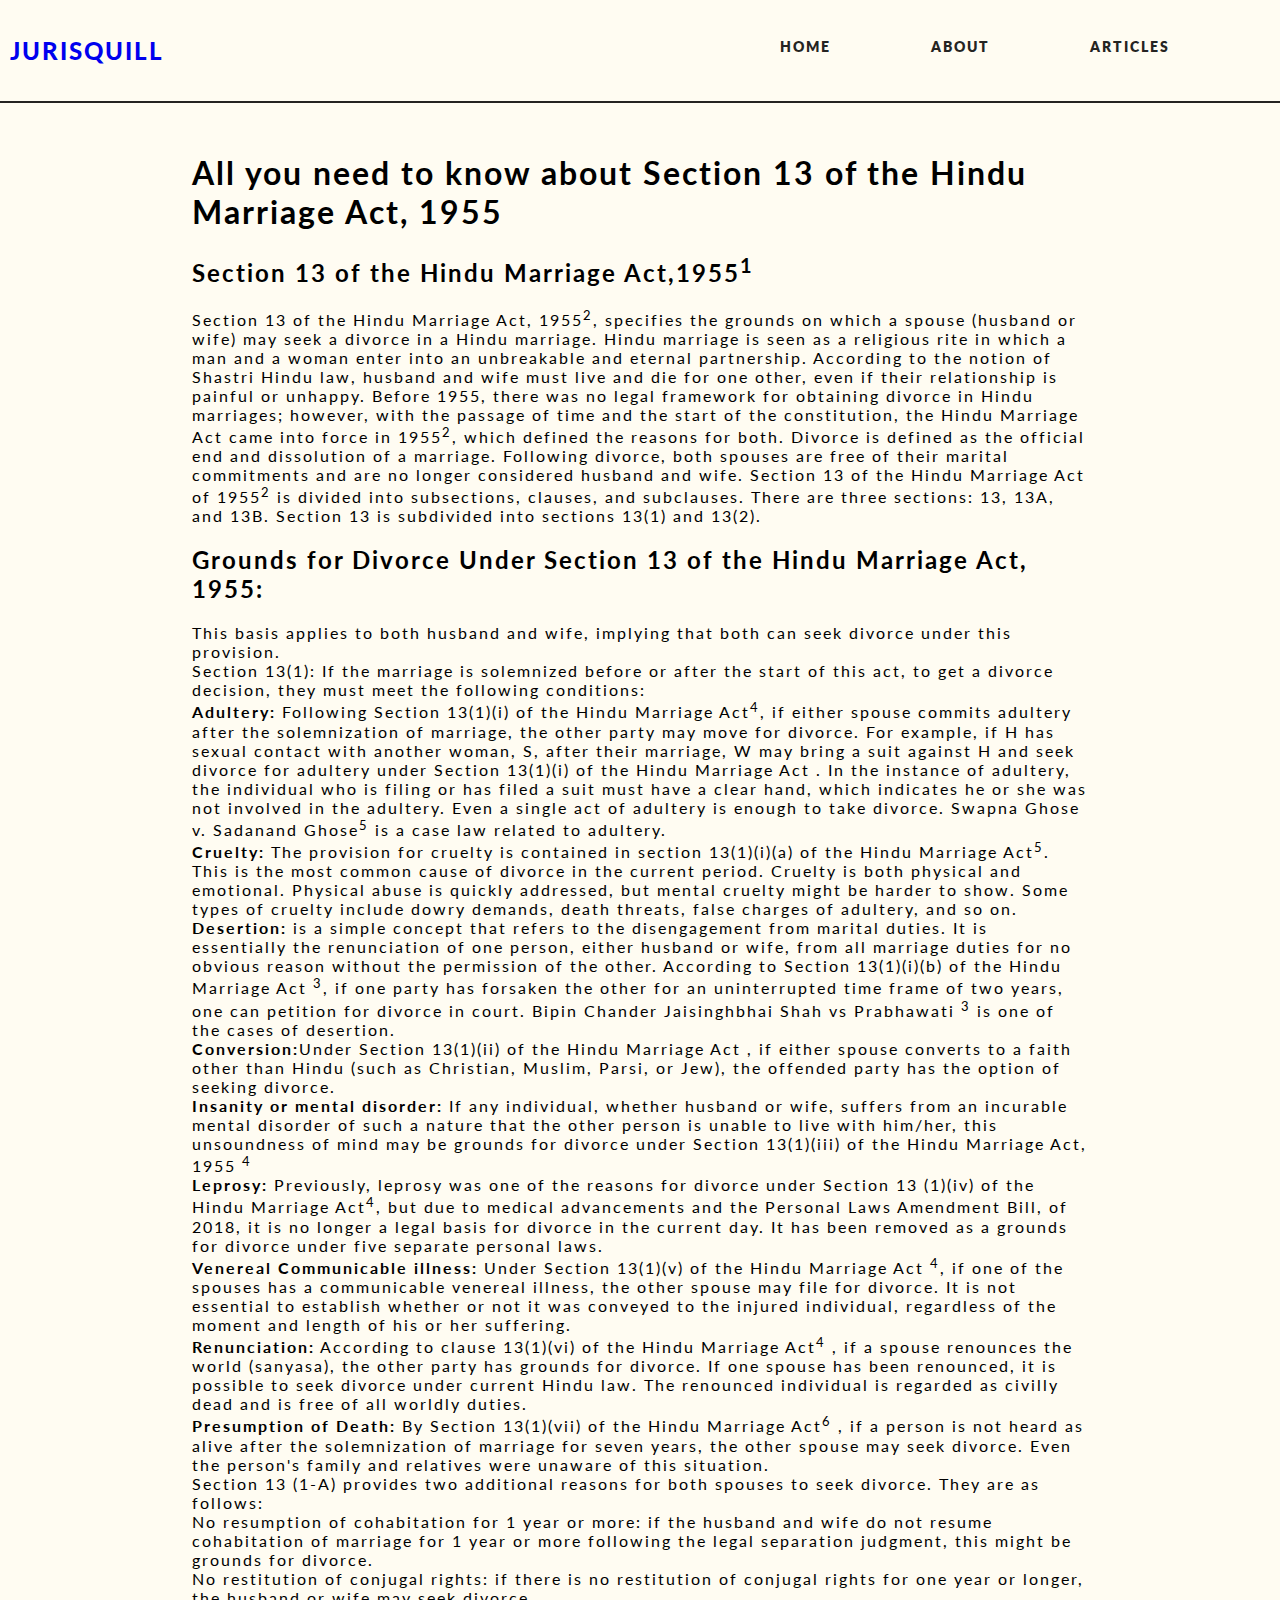
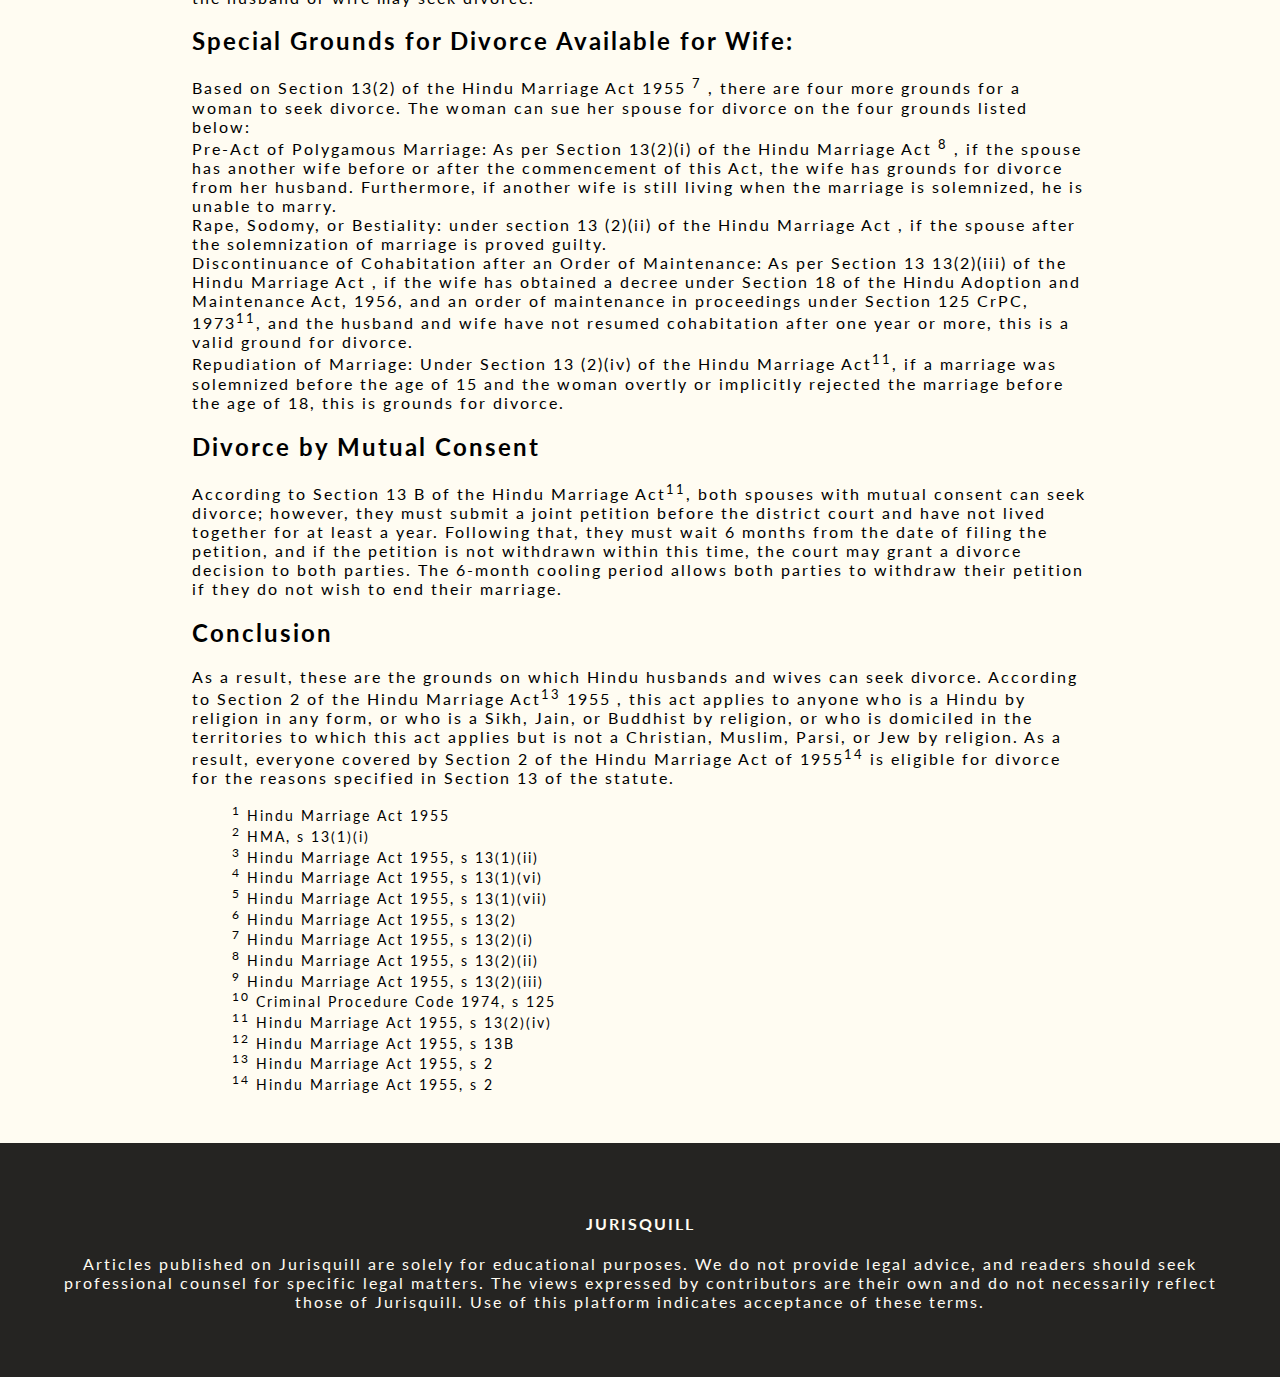
<file: Articles/article1.html>
<!DOCTYPE html>

<html>
  <head>
    <meta charset="utf-8" />
    <meta http-equiv="X-UA-Compatible" content="IE=edge" />
    <title>JURISQUILL</title>
    <meta name="description" content="" />
    <meta name="viewport" content="width=device-width, initial-scale=1" />
    <link rel="stylesheet" href="../style.css" />
  </head>
  <body>
    <div class="App">
      <!-- navigation start here -->
      <nav class="nav-container">
        <div class="logo">
          <a href="../index.html"> <h1>JURISQUILL</h1></a>
        </div>
        <div class="links">
          <ul>
            <a href="../index.html"><li>HOME</li></a>
            <a href="../pages/about.html"><li>ABOUT</li></a>
            <a href="../pages/articles.html"><li>ARTICLES</li></a>
          </ul>
        </div>
      </nav>
      <div class="articles">
        <h1>
          All you need to know about Section 13 of the Hindu Marriage Act, 1955
        </h1>
        <h2>Section 13 of the Hindu Marriage Act,1955<sup>1</sup></h2>
        <p>
          Section 13 of the Hindu Marriage Act, 1955<sup>2</sup>, specifies the
          grounds on which a spouse (husband or wife) may seek a divorce in a
          Hindu marriage. Hindu marriage is seen as a religious rite in which a
          man and a woman enter into an unbreakable and eternal partnership.
          According to the notion of Shastri Hindu law, husband and wife must
          live and die for one other, even if their relationship is painful or
          unhappy. Before 1955, there was no legal framework for obtaining
          divorce in Hindu marriages; however, with the passage of time and the
          start of the constitution, the Hindu Marriage Act came into force in
          1955<sup>2</sup>, which defined the reasons for both. Divorce is
          defined as the official end and dissolution of a marriage. Following
          divorce, both spouses are free of their marital commitments and are no
          longer considered husband and wife. Section 13 of the Hindu Marriage
          Act of 1955<sup>2</sup> is divided into subsections, clauses, and
          subclauses. There are three sections: 13, 13A, and 13B. Section 13 is
          subdivided into sections 13(1) and 13(2).
        </p>

        <h2>
          Grounds for Divorce Under Section 13 of the Hindu Marriage Act, 1955:
        </h2>
        <p>
          This basis applies to both husband and wife, implying that both can
          seek divorce under this provision. <br />
          Section 13(1): If the marriage is solemnized before or after the start
          of this act, to get a divorce decision, they must meet the following
          conditions: <br />
          <strong>Adultery:</strong> Following Section 13(1)(i) of the Hindu
          Marriage Act<sup>4</sup>, if either spouse commits adultery after the
          solemnization of marriage, the other party may move for divorce. For
          example, if H has sexual contact with another woman, S, after their
          marriage, W may bring a suit against H and seek divorce for adultery
          under Section 13(1)(i) of the Hindu Marriage Act . In the instance of
          adultery, the individual who is filing or has filed a suit must have a
          clear hand, which indicates he or she was not involved in the
          adultery. Even a single act of adultery is enough to take divorce.
          Swapna Ghose v. Sadanand Ghose<sup>5</sup>
          is a case law related to adultery.
          <br />
          <strong> Cruelty:</strong> The provision for cruelty is contained in
          section 13(1)(i)(a) of the Hindu Marriage Act<sup>5</sup>. This is the
          most common cause of divorce in the current period. Cruelty is both
          physical and emotional. Physical abuse is quickly addressed, but
          mental cruelty might be harder to show. Some types of cruelty include
          dowry demands, death threats, false charges of adultery, and so on.
          <br />
          <strong>Desertion:</strong>
          is a simple concept that refers to the disengagement from marital
          duties. It is essentially the renunciation of one person, either
          husband or wife, from all marriage duties for no obvious reason
          without the permission of the other. According to Section 13(1)(i)(b)
          of the Hindu Marriage Act <sup>3</sup>, if one party has forsaken the
          other for an uninterrupted time frame of two years, one can petition
          for divorce in court. Bipin Chander Jaisinghbhai Shah vs Prabhawati
          <sup>3</sup> is one of the cases of desertion.
          <br />
          <strong>Conversion:</strong>Under Section 13(1)(ii) of the Hindu
          Marriage Act , if either spouse converts to a faith other than Hindu
          (such as Christian, Muslim, Parsi, or Jew), the offended party has the
          option of seeking divorce.
          <br />
          <strong>Insanity or mental disorder:</strong>
          If any individual, whether husband or wife, suffers from an incurable
          mental disorder of such a nature that the other person is unable to
          live with him/her, this unsoundness of mind may be grounds for divorce
          under Section 13(1)(iii) of the Hindu Marriage Act, 1955 <sup>4</sup>
          <br />
          <strong>Leprosy:</strong> Previously, leprosy was one of the reasons
          for divorce under Section 13 (1)(iv) of the Hindu Marriage
          Act<sup>4</sup>, but due to medical advancements and the Personal Laws
          Amendment Bill, of 2018, it is no longer a legal basis for divorce in
          the current day. It has been removed as a grounds for divorce under
          five separate personal laws.
          <br />
          <strong>Venereal Communicable illness:</strong>
          Under Section 13(1)(v) of the Hindu Marriage Act <sup>4</sup>, if one
          of the spouses has a communicable venereal illness, the other spouse
          may file for divorce. It is not essential to establish whether or not
          it was conveyed to the injured individual, regardless of the moment
          and length of his or her suffering. <br />
          <strong>Renunciation:</strong>
          According to clause 13(1)(vi) of the Hindu Marriage Act<sup>4</sup> ,
          if a spouse renounces the world (sanyasa), the other party has grounds
          for divorce. If one spouse has been renounced, it is possible to seek
          divorce under current Hindu law. The renounced individual is regarded
          as civilly dead and is free of all worldly duties. <br />
          <strong> Presumption of Death:</strong>
          By Section 13(1)(vii) of the Hindu Marriage Act<sup>6</sup> , if a
          person is not heard as alive after the solemnization of marriage for
          seven years, the other spouse may seek divorce. Even the person's
          family and relatives were unaware of this situation. <br />
          Section 13 (1-A) provides two additional reasons for both spouses to
          seek divorce. They are as follows: <br />
          No resumption of cohabitation for 1 year or more: if the husband and
          wife do not resume cohabitation of marriage for 1 year or more
          following the legal separation judgment, this might be grounds for
          divorce. <br />
          No restitution of conjugal rights: if there is no restitution of
          conjugal rights for one year or longer, the husband or wife may seek
          divorce. <br />
        </p>

        <h2>Special Grounds for Divorce Available for Wife:</h2>
        <p>
          Based on Section 13(2) of the Hindu Marriage Act 1955 <sup>7</sup> ,
          there are four more grounds for a woman to seek divorce. The woman can
          sue her spouse for divorce on the four grounds listed below: <br />
          Pre-Act of Polygamous Marriage: As per Section 13(2)(i) of the Hindu
          Marriage Act <sup>8</sup> , if the spouse has another wife before or
          after the commencement of this Act, the wife has grounds for divorce
          from her husband. Furthermore, if another wife is still living when
          the marriage is solemnized, he is unable to marry. <br />
          Rape, Sodomy, or Bestiality: under section 13 (2)(ii) of the Hindu
          Marriage Act , if the spouse after the solemnization of marriage is
          proved guilty. <br />
          Discontinuance of Cohabitation after an Order of Maintenance: As per
          Section 13 13(2)(iii) of the Hindu Marriage Act , if the wife has
          obtained a decree under Section 18 of the Hindu Adoption and
          Maintenance Act, 1956, and an order of maintenance in proceedings
          under Section 125 CrPC, 1973<sup>11</sup>, and the husband and wife
          have not resumed cohabitation after one year or more, this is a valid
          ground for divorce. <br />
          Repudiation of Marriage: Under Section 13 (2)(iv) of the Hindu
          Marriage Act<sup>11</sup>, if a marriage was solemnized before the age
          of 15 and the woman overtly or implicitly rejected the marriage before
          the age of 18, this is grounds for divorce. <br />
        </p>

        <h2>Divorce by Mutual Consent</h2>
        <p>
          According to Section 13 B of the Hindu Marriage Act<sup>11</sup>, both
          spouses with mutual consent can seek divorce; however, they must
          submit a joint petition before the district court and have not lived
          together for at least a year. Following that, they must wait 6 months
          from the date of filing the petition, and if the petition is not
          withdrawn within this time, the court may grant a divorce decision to
          both parties. The 6-month cooling period allows both parties to
          withdraw their petition if they do not wish to end their marriage.
        </p>

        <h2>Conclusion</h2>
        <p>
          As a result, these are the grounds on which Hindu husbands and wives
          can seek divorce. According to Section 2 of the Hindu Marriage Act<sup
            >13</sup
          >
          1955 , this act applies to anyone who is a Hindu by religion in any
          form, or who is a Sikh, Jain, or Buddhist by religion, or who is
          domiciled in the territories to which this act applies but is not a
          Christian, Muslim, Parsi, or Jew by religion. As a result, everyone
          covered by Section 2 of the Hindu Marriage Act of 1955<sup>14</sup> is
          eligible for divorce for the reasons specified in Section 13 of the
          statute.
        </p>
        <ul>
          <li><sup>1</sup> Hindu Marriage Act 1955</li>
          <li><sup>2</sup> HMA, s 13(1)(i)</li>
          <li><sup>3</sup> Hindu Marriage Act 1955, s 13(1)(ii)</li>
          <li><sup>4</sup> Hindu Marriage Act 1955, s 13(1)(vi)</li>
          <li><sup>5</sup> Hindu Marriage Act 1955, s 13(1)(vii)</li>
          <li><sup>6</sup> Hindu Marriage Act 1955, s 13(2)</li>
          <li><sup>7</sup> Hindu Marriage Act 1955, s 13(2)(i)</li>
          <li><sup>8</sup> Hindu Marriage Act 1955, s 13(2)(ii)</li>
          <li><sup>9</sup> Hindu Marriage Act 1955, s 13(2)(iii)</li>
          <li><sup>10</sup> Criminal Procedure Code 1974, s 125</li>
          <li><sup>11</sup> Hindu Marriage Act 1955, s 13(2)(iv)</li>
          <li><sup>12</sup> Hindu Marriage Act 1955, s 13B</li>
          <li><sup>13</sup> Hindu Marriage Act 1955, s 2</li>
          <li><sup>14</sup> Hindu Marriage Act 1955, s 2</li>
        </ul>
      </div>
      <!--Footer-->
      <div class="footer">
        <h4>JURISQUILL</h4>
        <p>
          Articles published on Jurisquill are solely for educational purposes.
          We do not provide legal advice, and readers should seek professional
          counsel for specific legal matters. The views expressed by
          contributors are their own and do not necessarily reflect those of
          Jurisquill. Use of this platform indicates acceptance of these terms.
        </p>
      </div>
    </div>
    <script src="" async defer></script>
  </body>
</html>
</file>
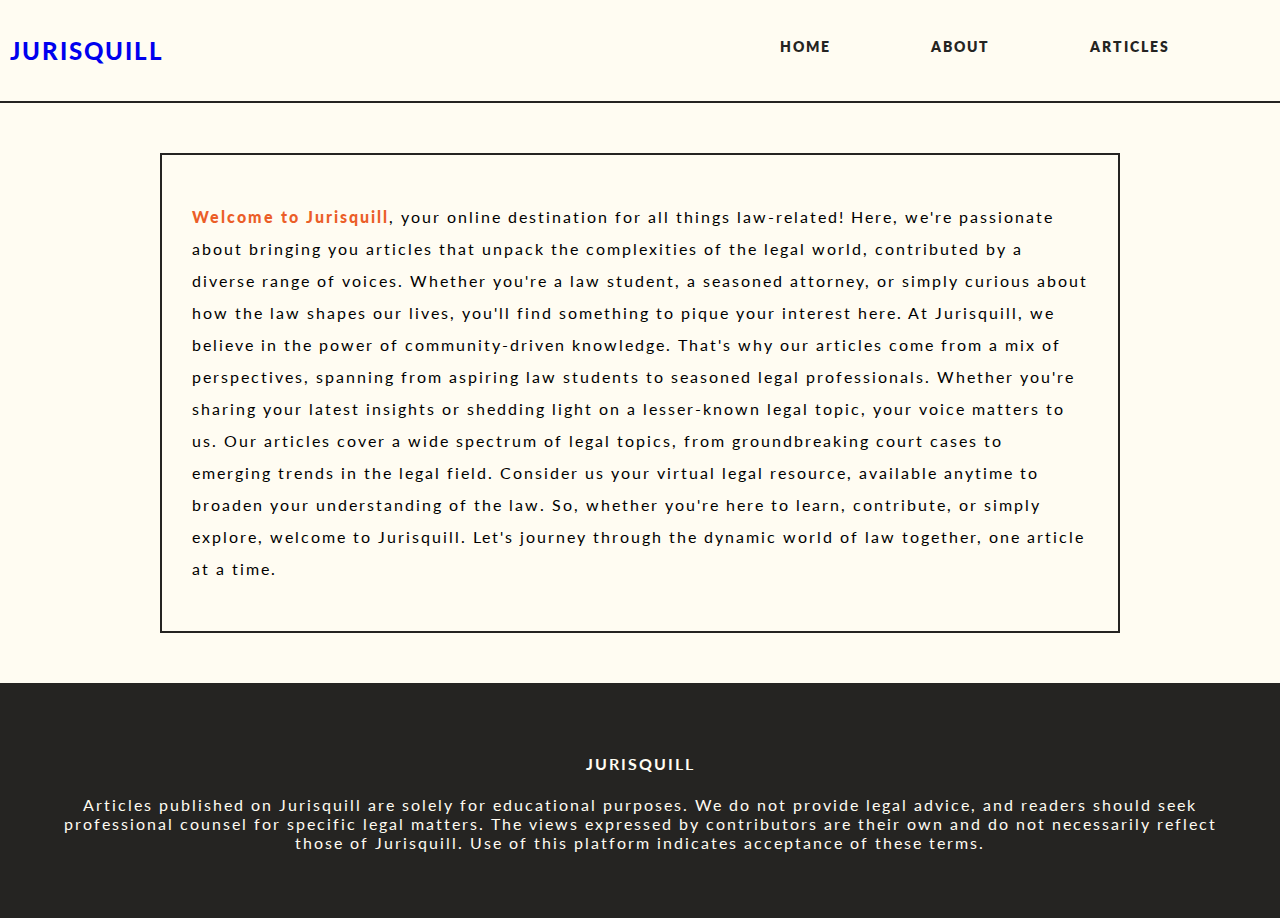
<file: pages/about.html>
<!DOCTYPE html>

<html>
  <head>
    <meta charset="utf-8" />
    <meta http-equiv="X-UA-Compatible" content="IE=edge" />
    <title>JURISQUILL</title>
    <meta name="description" content="" />
    <meta name="viewport" content="width=device-width, initial-scale=1" />
    <link rel="stylesheet" href="../style.css" />
  </head>
  <body>
    <div class="App">
      <!-- navigation start here -->
      <nav class="nav-container">
        <div class="logo">
          <a href="../index.html"> <h1>JURISQUILL</h1></a>
        </div>
        <div class="links">
          <ul>
            <a href="../index.html"><li>HOME</li></a>
            <a href="about.html"><li>ABOUT</li></a>
            <a href="articles.html"><li>ARTICLES</li></a>
          </ul>
        </div>
      </nav>
      <div class="headline-how-to">
        <!-- headline area -->
        <p>
          <span class="orange"> Welcome to Jurisquill</span>, your online
          destination for all things law-related! Here, we're passionate about
          bringing you articles that unpack the complexities of the legal world,
          contributed by a diverse range of voices. Whether you're a law
          student, a seasoned attorney, or simply curious about how the law
          shapes our lives, you'll find something to pique your interest here.
          At Jurisquill, we believe in the power of community-driven knowledge.
          That's why our articles come from a mix of perspectives, spanning from
          aspiring law students to seasoned legal professionals. Whether you're
          sharing your latest insights or shedding light on a lesser-known legal
          topic, your voice matters to us. Our articles cover a wide spectrum of
          legal topics, from groundbreaking court cases to emerging trends in
          the legal field. Consider us your virtual legal resource, available
          anytime to broaden your understanding of the law. So, whether you're
          here to learn, contribute, or simply explore, welcome to Jurisquill.
          Let's journey through the dynamic world of law together, one article
          at a time.
        </p>
      </div>
      <!--Footer-->
      <div class="footer">
        <h4>JURISQUILL</h4>
        <p>
          Articles published on Jurisquill are solely for educational purposes.
          We do not provide legal advice, and readers should seek professional
          counsel for specific legal matters. The views expressed by
          contributors are their own and do not necessarily reflect those of
          Jurisquill. Use of this platform indicates acceptance of these terms.
        </p>
      </div>
    </div>
    <script src="" async defer></script>
  </body>
</html>
</file>
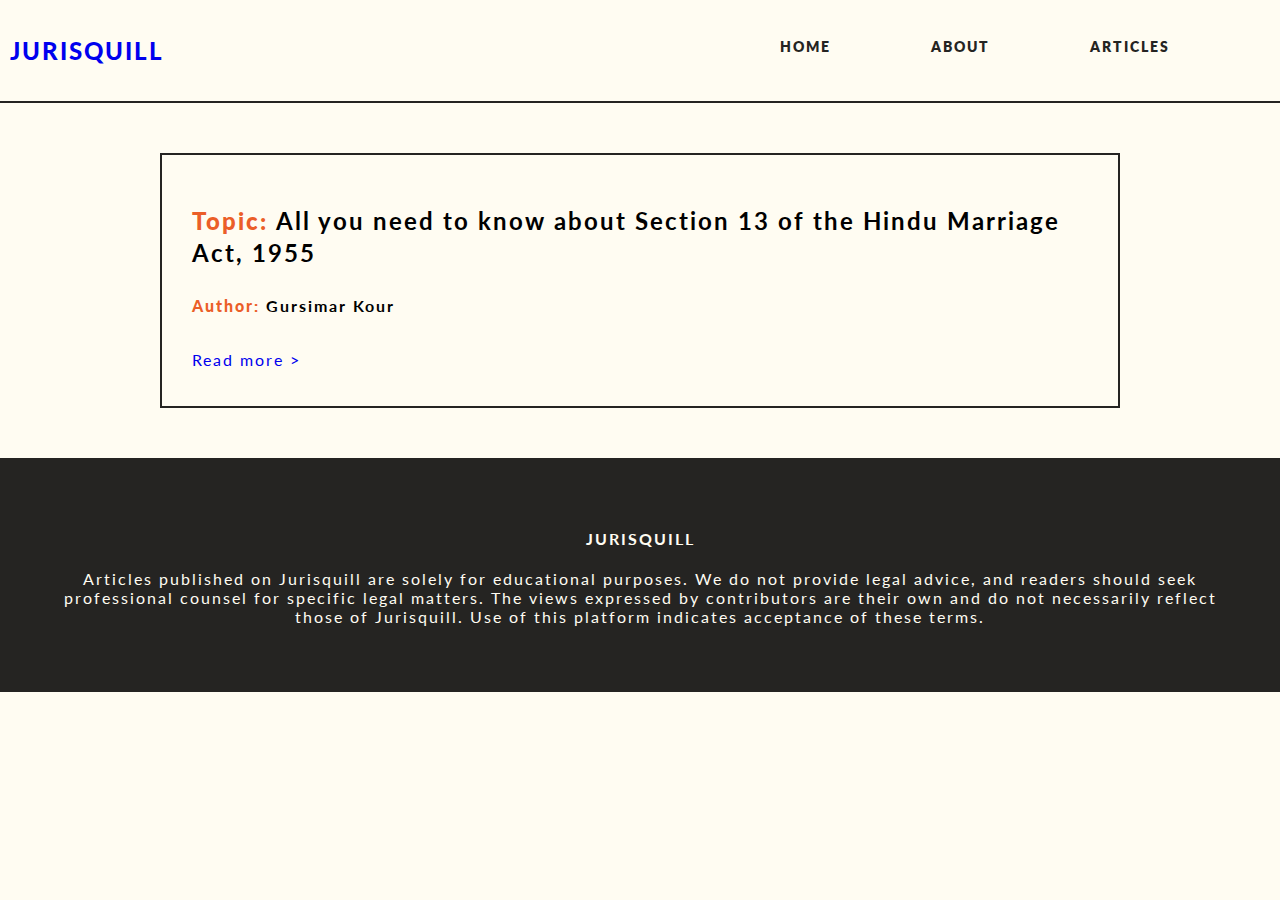
<file: pages/articles.html>
<!DOCTYPE html>

<html>
  <head>
    <meta charset="utf-8" />
    <meta http-equiv="X-UA-Compatible" content="IE=edge" />
    <title>JURISQUILL</title>
    <meta name="description" content="" />
    <meta name="viewport" content="width=device-width, initial-scale=1" />
    <link rel="stylesheet" href="../style.css" />
  </head>
  <body>
    <div class="App">
      <!-- navigation start here -->
      <nav class="nav-container">
        <div class="logo">
          <a href="../index.html"> <h1>JURISQUILL</h1></a>
        </div>
        <div class="links">
          <ul>
            <a href="../index.html"><li>HOME</li></a>
            <a href="about.html"><li>ABOUT</li></a>
            <a href="articles.html"><li>ARTICLES</li></a>
          </ul>
        </div>
      </nav>
      <div class="headline-how-to">
        <h2>
          <span class="orange">Topic: </span> All you need to know about Section
          13 of the Hindu Marriage Act, 1955
        </h2>
        <h4><span class="orange">Author:</span> Gursimar Kour</h4>
        <a href="../Articles/article1.html">Read more ></a>
      </div>
      <!--Footer-->
      <div class="footer">
        <h4>JURISQUILL</h4>
        <p>
          Articles published on Jurisquill are solely for educational purposes.
          We do not provide legal advice, and readers should seek professional
          counsel for specific legal matters. The views expressed by
          contributors are their own and do not necessarily reflect those of
          Jurisquill. Use of this platform indicates acceptance of these terms.
        </p>
      </div>
    </div>
    <script src="" async defer></script>
  </body>
</html>
</file>
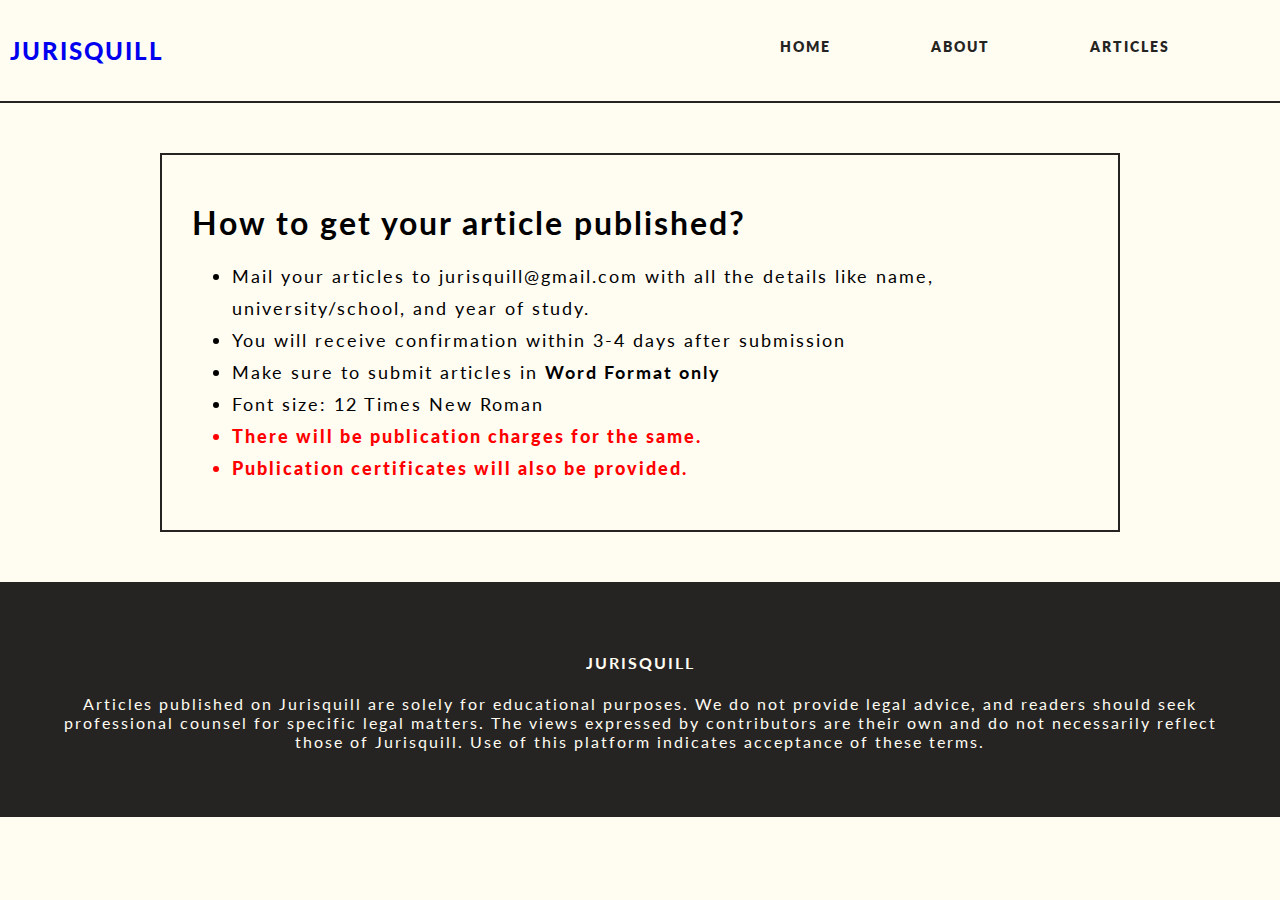
<file: pages/howTo.html>
<!DOCTYPE html>

<html>
  <head>
    <meta charset="utf-8" />
    <meta http-equiv="X-UA-Compatible" content="IE=edge" />
    <title>JURISQUILL</title>
    <meta name="description" content="" />
    <meta name="viewport" content="width=device-width, initial-scale=1" />
    <link rel="stylesheet" href="../style.css" />
  </head>
  <body>
    <div class="App">
      <!-- navigation start here -->
      <nav class="nav-container">
        <div class="logo">
          <a href="../index.html"> <h1>JURISQUILL</h1></a>
        </div>
        <div class="links">
          <ul>
            <a href="../index.html"><li>HOME</li></a>
            <a href="about.html"><li>ABOUT</li></a>
            <a href="articles.html"><li>ARTICLES</li></a>
          </ul>
        </div>
      </nav>
      <div class="headline-how-to">
        <!-- headline area -->
        <h1>How to get your article published?</h1>

        <ul>
          <li>
            Mail your articles to jurisquill@gmail.com with all the details like
            name, university/school, and year of study.
          </li>
          <li>
            You will receive confirmation within 3-4 days after submission
          </li>
          <li>
            Make sure to submit articles in <strong>Word Format only</strong>
          </li>
          <li>Font size: 12 Times New Roman</li>
          <li class="red">There will be publication charges for the same.</li>
          <li class="red">Publication certificates will also be provided.</li>
        </ul>
      </div>

      <!--Footer-->
      <div class="footer">
        <h4>JURISQUILL</h4>
        <p>
          Articles published on Jurisquill are solely for educational purposes.
          We do not provide legal advice, and readers should seek professional
          counsel for specific legal matters. The views expressed by
          contributors are their own and do not necessarily reflect those of
          Jurisquill. Use of this platform indicates acceptance of these terms.
        </p>
      </div>
    </div>
    <script src="" async defer></script>
  </body>
</html>
</file>
<file: style.css>
@import url("https://fonts.googleapis.com/css2?family=Lato:ital,wght@0,100;0,300;0,400;0,700;0,900;1,100;1,300;1,400;1,700;1,900&display=swap");
body {
  margin: 0;
  background-color: #fffcf2;
  font-family: "Lato", sans-serif;
  letter-spacing: 1.5pt;
}
body .orange {
  color: #eb5e28;
  font-weight: 900;
}
body a {
  text-decoration: none;
  text-decoration-color: #252422;
}
body .App .articles {
  margin: 50px auto;
  width: 70%;
}
body .App .articles li {
  list-style: none;
  font-size: 14px;
}
body .App .footer {
  background-color: #252422;
  text-align: center;
  color: #fffcf2;
  padding: 50px;
}
body .App .card-container {
  margin: 50px auto;
  width: 70%;
  display: flex;
  justify-content: space-around;
}
body .App .card-container .card {
  border: 2px solid #252422;
  width: 300px;
  margin: 0;
  box-shadow: 5px 5px #eb5e28;
  padding: 10px 15px;
}
body .App .headline-how-to {
  border: 2px solid #252422;
  width: 70%;
  margin: 50px auto;
  padding: 30px;
  line-height: 2rem;
}
body .App .headline-how-to li {
  font-size: 18px;
}
body .App .headline-how-to .red {
  color: red;
  font-weight: 900;
}
body .App .headline {
  border: 2px solid #252422;
  width: 70%;
  margin: 50px auto;
  padding: 30px;
  display: flex;
  place-items: center;
}
body .App .headline .cta {
  width: 65%;
}
body .App .headline .cta h1 {
  font-size: 3rem;
  color: #eb5e28;
}
body .App .headline .cta button {
  width: 150px;
  font-family: "Lato", sans-serif;
  font-weight: 700px;
  padding: 15px;
  border: 1px solid #252422;
  background-color: #fffcf2;
}
body .App .headline img {
  width: 360px;
}
body .App nav {
  padding: 20px 10px;
  display: flex;
  justify-content: space-between;
  border-bottom: 2px solid #252422;
}
body .App nav h1 {
  font-weight: 900;
  font-size: 1.5rem;
}
body .App nav ul {
  list-style: none;
  display: flex;
}
body .App nav ul li {
  display: inline;
  margin: 10px 100px 0 0;
  font-size: 14px;
  color: #252422;
  font-weight: 800;
}

@media only screen and (max-width: 800px) {
  .headline {
    margin-left: -30px;
    background-image: url("https://images.pexels.com/photos/5669602/pexels-photo-5669602.jpeg");
    background-size: cover;
    height: 500px;
    width: 400px;
    background-repeat: no-repeat;
    color: white;
  }
  .headline .cta {
    width: 100%;
    margin: 0 auto;
  }
  .headline img {
    display: none;
  }
}/*# sourceMappingURL=style.css.map */
</file>
